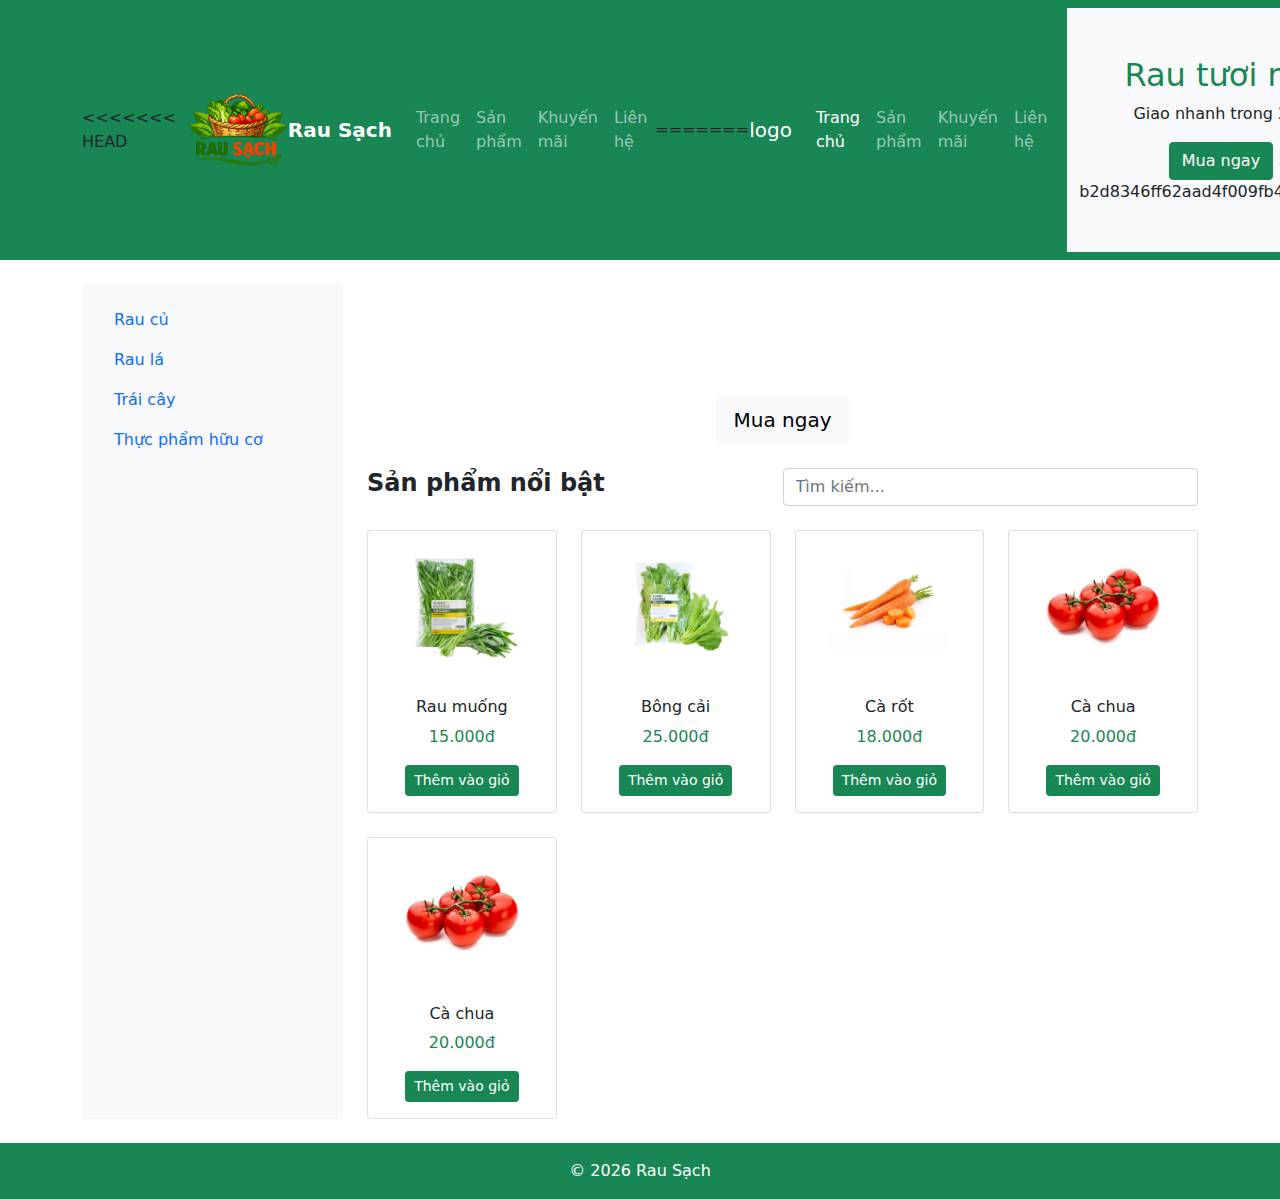
<file: html/index.html>
<!DOCTYPE html>
<html lang="vi">
<head>
    <meta charset="UTF-8">
    <meta name="viewport" content="width=device-width, initial-scale=1">
    <title>Website bán rau sạch</title>
    <link rel="stylesheet" href="../css/style.css">
    <link rel="stylesheet" href="../css/bootstrap.min.css">
    <script src="../js/bootstrap.bundle.min.js"></script>
</head>
<!-- 
* LƯU Ý:
SAU KHI SỬA XONG THÌ XÓA HẾT CÁC COMMENT 
VD: NẾU "Sửa lại thành Header" THÌ GHI "Header" thôi VÀ CÁC CMT SỬA NHƯ VẬY
 -->
<body>
    <header class="container-fluid p-0">
        <!-- Header -->
        <header class="navbar navbar-expand-lg navbar-dark bg-success">
            <div class="container">

<<<<<<< HEAD
    <!-- Header -->
    <header class="navbar navbar-expand-lg navbar-dark bg-success">
        <div class="container">
            <img src="../img/logo.png" alt="Rau Sạch" width="100px ">
            <a class="navbar-brand d-flex align-items-center" href="#">
                
                 <span class="fw-bold">Rau Sạch</span>
            </a>
            <button class="navbar-toggler" type="button" data-bs-toggle="collapse" data-bs-target="#menu">
                <span class="navbar-toggler-icon"></span>
            </button>

            <div class="collapse navbar-collapse" id="menu">
                <ul class="navbar-nav ms-auto">
                    <li class="nav-item"><a class="nav-link" href="#">Trang chủ</a></li>
                    <li class="nav-item"><a class="nav-link" href="#">Sản phẩm</a></li>
                    <li class="nav-item"><a class="nav-link" href="#">Khuyến mãi</a></li>
                    <li class="nav-item"><a class="nav-link" href="#">Liên hệ</a></li>
                </ul>
=======
                <a class="navbar-brand" href="#">
                    logo
                </a>

                <button class="navbar-toggler" type="button" data-bs-toggle="collapse" data-bs-target="#menu">
                    <span class="navbar-toggler-icon"></span>
                </button>

                <div class="collapse navbar-collapse" id="menu">
                    <ul class="navbar-nav ms-auto">
                        <li class="nav-item">
                            <a class="nav-link active" href="#">Trang chủ</a>
                        </li>
                        <li class="nav-item">
                            <a class="nav-link" href="#">Sản phẩm</a>
                        </li>
                        <li class="nav-item">
                            <a class="nav-link" href="#">Khuyến mãi</a>
                        </li>
                        <li class="nav-item">
                            <a class="nav-link" href="#">Liên hệ</a>
                        </li>
                    </ul>
                </div>
            </div>
        </header>
        <!-- Banner -->
        <banner class="bg-light text-center py-5">
            <div class="container">
                <h2 class="text-success">Rau tươi mỗi ngày</h2>
                <p>Giao nhanh trong 2 giờ tại TP.HCM</p>
                <button class="btn btn-success">Mua ngay</button>
>>>>>>> b2d8346ff62aad4f009fb453e031b393a7edf99b
            </div>
        </div>
    </header>


    <div class="container my-4">
        <div class="row">

            <aside class="col-lg-3">
                <ul class="nav flex-column bg-light p-3 h-100">
                    <li class="nav-item"><a class="nav-link" href="#">Rau củ</a></li>
                    <li class="nav-item"><a class="nav-link" href="#">Rau lá</a></li>
                    <li class="nav-item"><a class="nav-link" href="#">Trái cây</a></li>
                    <li class="nav-item"><a class="nav-link" href="#">Thực phẩm hữu cơ</a></li>
                </ul>
            </aside>

            <div class="col-lg-9">
                <!-- Banner -->
                <div class="banner mb-4">
                    <div class="banner-content text-center text-white">
                        <h1 class="fw-bold">Rau tươi mỗi ngày</h1>
                        <p>Giao nhanh trong 2 giờ tại TP.HCM</p>
                        <a href="#" class="btn btn-light btn-lg mt-3">Mua ngay</a>
                     </div>
                </div>
                <!-- Section -->
                <section>
                    <div class="d-flex justify-content-between align-items-center mb-4">
                        <h4 class="fw-bold">Sản phẩm nổi bật</h4>
                        <input type="text" class="form-control w-50" placeholder="Tìm kiếm...">
                    </div>

                    <div class="row g-4">

                        <div class="col-12 col-sm-6 col-lg-3">
                            <div class="card text-center h-100">
                                <img src="../img/raumuong.jpg" class="card-img-top p-3" style="height:150px; object-fit:contain;">
                                <div class="card-body">
                                    <h6>Rau muống</h6>
                                    <p class="text-success">15.000đ</p>
                                    <button class="btn btn-success btn-sm">Thêm vào giỏ</button>
                                </div>
                            </div>
                        </div>

                        <div class="col-12 col-sm-6 col-lg-3">
                            <div class="card text-center h-100">
                                <img src="../img/cai.jpg" class="card-img-top p-3" style="height:150px; object-fit:contain;">
                                <div class="card-body">
                                    <h6>Bông cải</h6>
                                    <p class="text-success">25.000đ</p>
                                    <button class="btn btn-success btn-sm">Thêm vào giỏ</button>
                                </div>
                            </div>
                        </div>

                        <div class="col-12 col-sm-6 col-lg-3">
                            <div class="card text-center h-100">
                                <img src="../img/carot.jpg" class="card-img-top p-3" style="height:150px; object-fit:contain;">
                                <div class="card-body">
                                    <h6>Cà rốt</h6>
                                    <p class="text-success">18.000đ</p>
                                    <button class="btn btn-success btn-sm">Thêm vào giỏ</button>
                                </div>
                            </div>
                        </div>

                        <div class="col-12 col-sm-6 col-lg-3">
                            <div class="card text-center h-100">
                                <img src="../img/cachua.jpg" class="card-img-top p-3" style="height:150px; object-fit:contain;">
                                <div class="card-body">
                                    <h6>Cà chua</h6>
                                    <p class="text-success">20.000đ</p>
                                    <button class="btn btn-success btn-sm">Thêm vào giỏ</button>
                                </div>
                            </div>
                        </div>
                         <div class="col-12 col-sm-6 col-lg-3">
                            <div class="card text-center h-100">
                                <img src="../img/cachua.jpg" class="card-img-top p-3" style="height:150px; object-fit:contain;">
                                <div class="card-body">
                                    <h6>Cà chua</h6>
                                    <p class="text-success">20.000đ</p>
                                    <button class="btn btn-success btn-sm">Thêm vào giỏ</button>
                                </div>
                            </div>
                        </div>

                    </div>
                    

                </section>

            </div>
        </div>
    </div>

    <!-- Footer -->
    <footer class="bg-success text-white text-center py-3">
                        © 2026 Rau Sạch 
    </footer>

</body>
</html>
</file>
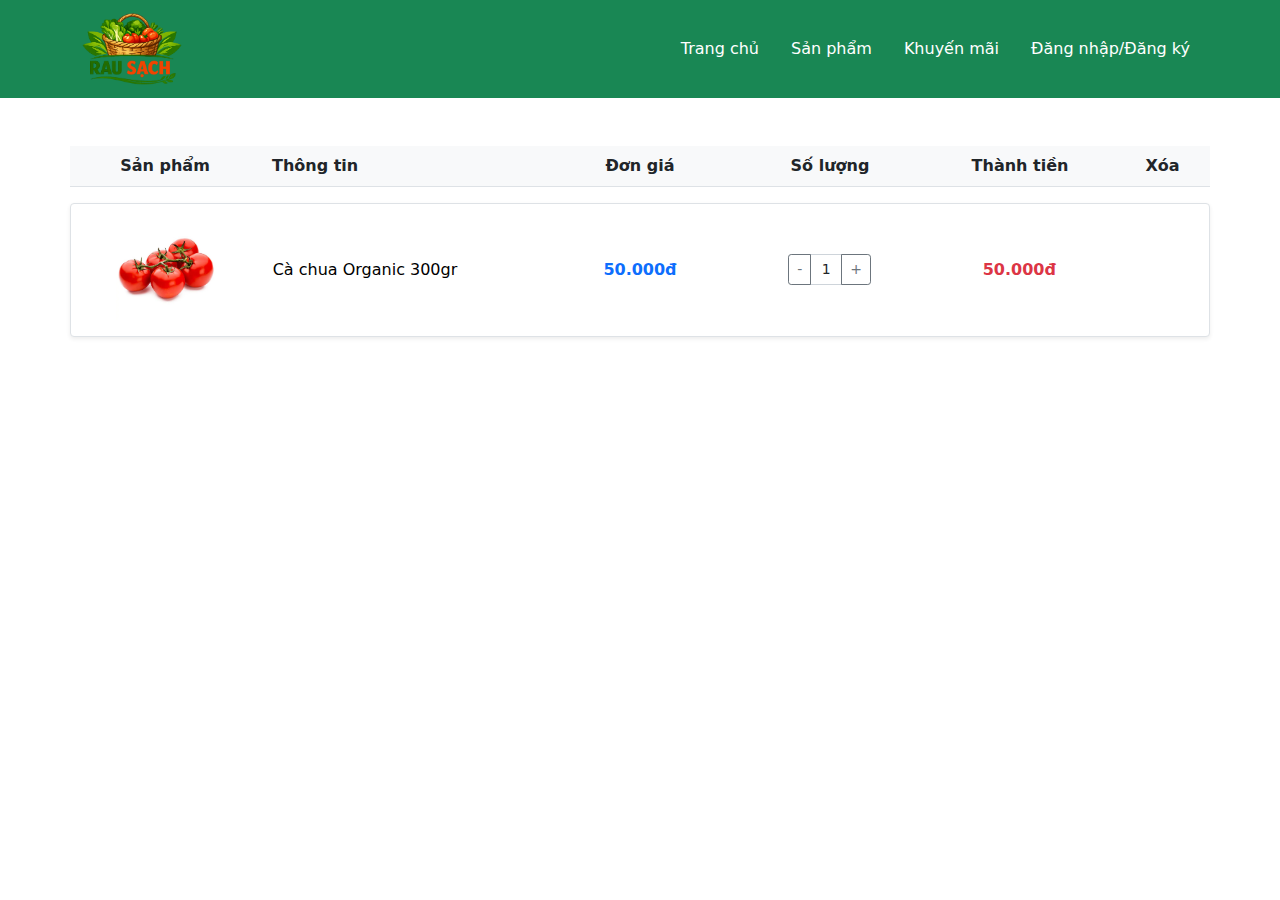
<file: html/cart.html>
<!DOCTYPE html>
<html lang="en">
<head>
    <meta charset="UTF-8">
    <meta name="viewport" content="width=device-width, initial-scale=1.0">
    <title>Giỏ hàng</title>
    <link rel="stylesheet" href="../css/mainstyle.css">
    <link rel="stylesheet" href="../css/bootstrap.min.css">
    <script src="../js/bootstrap.bundle.min.js"></script>
</head>
<body>
    <div class="container-fluid p-0">
        <header class="navbar navbar-expand-lg navbar-dark bg-success">
            <div class="container">
                <a class="navbar-brand d-flex align-items-center" href="../html/homepage.html">
                    <img src="../img/logo.png" alt="Rau Sạch" width="100px"> 
                </a>
                <button class="navbar-toggler" type="button" data-bs-toggle="collapse" data-bs-target="#menu">
                    <span class="navbar-toggler-icon"></span>
                </button>

                <div class="collapse navbar-collapse" id="menu">
                    <ul class="navbar-nav ms-auto">
                        <li class="nav-item">
                            <a class="nav-link" href="../html/homepage.html">Trang chủ</a>
                        </li>
                        <li class="nav-item ps-3">
                            <a class="nav-link" href="#">Sản phẩm</a>
                        </li>
                        <li class="nav-item ps-3">
                            <a class="nav-link" href="#">Khuyến mãi</a>
                        </li>
                        <li class="nav-item ps-3">
                            <a class="nav-link" href="#">Đăng nhập/Đăng ký</a>
                        </li>
                    </ul>
                </div>
            </div>
        </header>
        <section class="mt-5">
            <div class="container">
                <!--  -->
                <div class="row fw-bold border-bottom py-2 bg-light d-none d-md-flex">
                    <div class="col-md-2 text-center">Sản phẩm</div>
                    <div class="col-md-3">Thông tin</div>
                    <div class="col-md-2 text-center">Đơn giá</div>
                    <div class="col-md-2 text-center">Số lượng</div>
                    <div class="col-md-2 text-center">Thành tiền</div>
                    <div class="col-md-1 text-center">Xóa</div>
                </div>
                <!--  -->
                <div class="row align-items-center border rounded my-3 py-3 shadow-sm bg-white">
                    <div class="col-md-2 text-center">
                        <img src="../img/cachua.jpg" class="img-fluid" style="max-width: 100px;" alt="Cà chua">
                    </div>
                    <div class="col-md-3">
                        <a href="#" style="text-decoration: none; color: black;">
                            <h6 class="mb-0">Cà chua Organic 300gr</h6>
                        </a>
                    </div>
                    <div class="col-md-2 text-center text-primary fw-bold">
                        <span>50.000đ</span>
                    </div>
                    <div class="col-md-2">
                        <div class="input-group input-group-sm w-50 mx-auto">
                            <button class="btn btn-outline-secondary">-</button>
                            <input type="text" class="form-control text-center" value="1">
                            <button class="btn btn-outline-secondary">+</button>
                        </div>
                    </div>
                    <div class="col-md-2 text-center fw-bold text-danger">
                        <span>50.000đ</span>
                    </div>
                    <div class="col-md-1 text-center">
                        <button class="btn btn-link text-muted p-0">
                            <i class="bi bi-trash"></i>
                        </button>
                    </div>
                </div>
            </div>
        </section>
    </div>
</body>
</html>
</file>
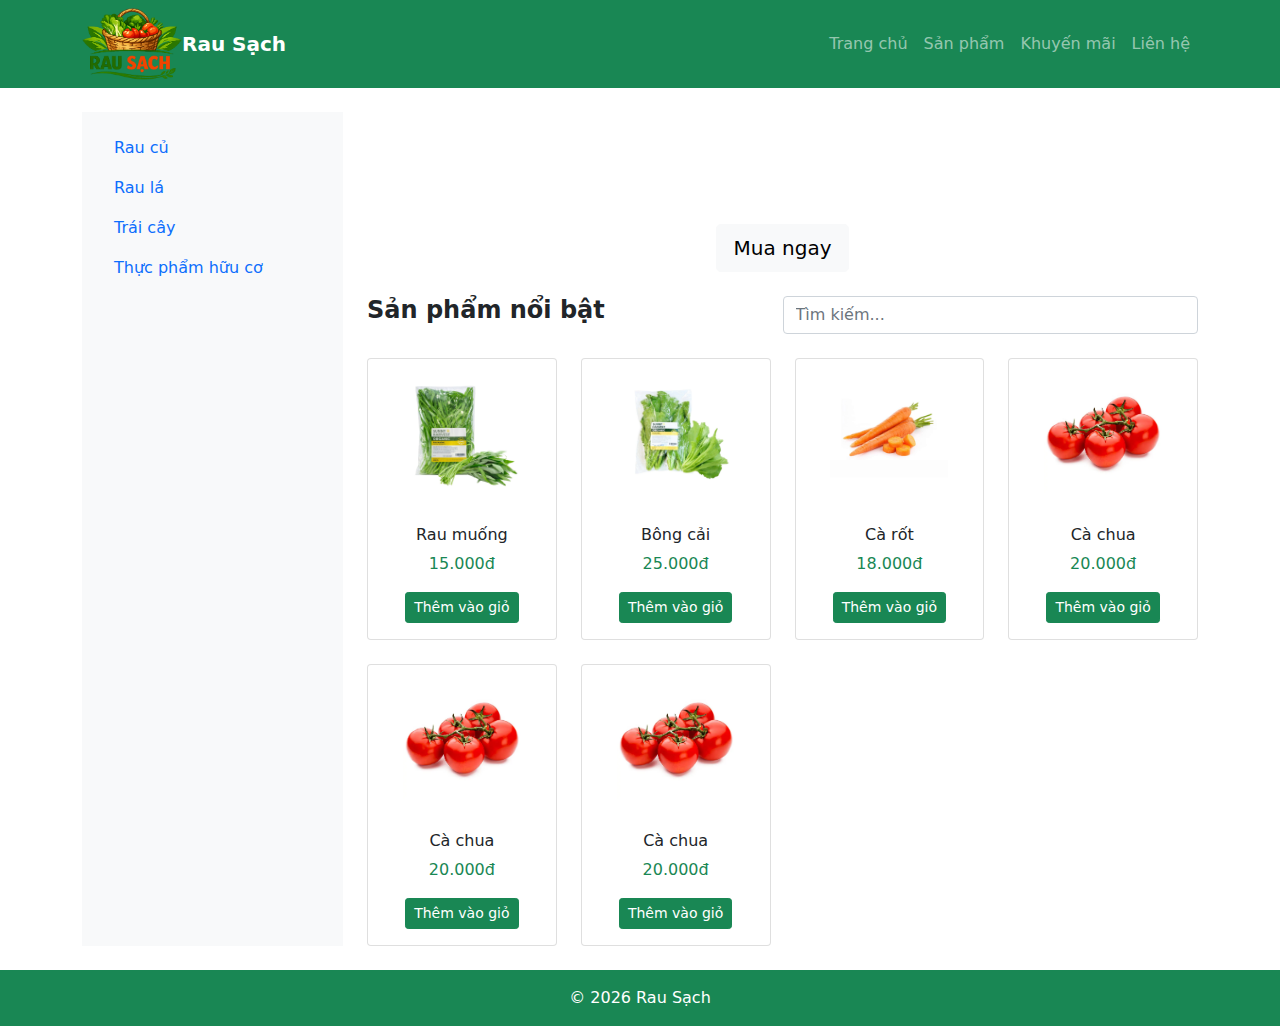
<file: html/home.html>
<!DOCTYPE html>
<html lang="vi">
<head>
    <meta charset="UTF-8">
    <meta name="viewport" content="width=device-width, initial-scale=1">
    <title>Website bán rau sạch</title>
    <link rel="stylesheet" href="../css/style.css">
    <link rel="stylesheet" href="../css/bootstrap.min.css">
    <script src="../js/bootstrap.bundle.min.js"></script>
</head>
<!-- 
* LƯU Ý:
SAU KHI SỬA XONG THÌ XÓA HẾT CÁC COMMENT 
VD: NẾU "Sửa lại thành Header" THÌ GHI "Header" thôi VÀ CÁC CMT SỬA NHƯ VẬY
 -->
<body>

    <!-- Header -->
    <header class="navbar navbar-expand-lg navbar-dark bg-success">
        <div class="container">
            <img src="../img/logo.png" alt="Rau Sạch" width="100px ">
            <a class="navbar-brand d-flex align-items-center" href="#">
                
                 <span class="fw-bold">Rau Sạch</span>
            </a>
            <button class="navbar-toggler" type="button" data-bs-toggle="collapse" data-bs-target="#menu">
                <span class="navbar-toggler-icon"></span>
            </button>

            <div class="collapse navbar-collapse" id="menu">
                <ul class="navbar-nav ms-auto">
                    <li class="nav-item"><a class="nav-link" href="#">Trang chủ</a></li>
                    <li class="nav-item"><a class="nav-link" href="#">Sản phẩm</a></li>
                    <li class="nav-item"><a class="nav-link" href="#">Khuyến mãi</a></li>
                    <li class="nav-item"><a class="nav-link" href="#">Liên hệ</a></li>
                </ul>
            </div>
        </div>
    </header>


    <div class="container my-4">
        <div class="row">

            <aside class="col-lg-3">
                <ul class="nav flex-column bg-light p-3 h-100">
                    <li class="nav-item"><a class="nav-link" href="#">Rau củ</a></li>
                    <li class="nav-item"><a class="nav-link" href="#">Rau lá</a></li>
                    <li class="nav-item"><a class="nav-link" href="#">Trái cây</a></li>
                    <li class="nav-item"><a class="nav-link" href="#">Thực phẩm hữu cơ</a></li>
                </ul>
            </aside>

            <div class="col-lg-9">
                <!-- Banner -->
                <div class="banner mb-4">
                    <div class="banner-content text-center text-white">
                        <h1 class="fw-bold">Rau tươi mỗi ngày</h1>
                        <p>Giao nhanh trong 2 giờ tại TP.HCM</p>
                        <a href="#" class="btn btn-light btn-lg mt-3">Mua ngay</a>
                     </div>
                </div>
                <!-- Section -->
                <section>

                    <div class="d-flex justify-content-between align-items-center mb-4">
                        <h4 class="fw-bold">Sản phẩm nổi bật</h4>
                        <input type="text" class="form-control w-50" placeholder="Tìm kiếm...">
                    </div>

                    <div class="row g-4">

                        <div class="col-12 col-sm-6 col-lg-3">
                            <div class="card text-center h-100">
                                <img src="../img/raumuong.jpg" class="card-img-top p-3" style="height:150px; object-fit:contain;">
                                <div class="card-body">
                                    <h6>Rau muống</h6>
                                    <p class="text-success">15.000đ</p>
                                    <button class="btn btn-success btn-sm">Thêm vào giỏ</button>
                                </div>
                            </div>
                        </div>

                        <div class="col-12 col-sm-6 col-lg-3">
                            <div class="card text-center h-100">
                                <img src="../img/cai.jpg" class="card-img-top p-3" style="height:150px; object-fit:contain;">
                                <div class="card-body">
                                    <h6>Bông cải</h6>
                                    <p class="text-success">25.000đ</p>
                                    <button class="btn btn-success btn-sm">Thêm vào giỏ</button>
                                </div>
                            </div>
                        </div>

                        <div class="col-12 col-sm-6 col-lg-3">
                            <div class="card text-center h-100">
                                <img src="../img/carot.jpg" class="card-img-top p-3" style="height:150px; object-fit:contain;">
                                <div class="card-body">
                                    <h6>Cà rốt</h6>
                                    <p class="text-success">18.000đ</p>
                                    <button class="btn btn-success btn-sm">Thêm vào giỏ</button>
                                </div>
                            </div>
                        </div>

                        <div class="col-12 col-sm-6 col-lg-3">
                            <div class="card text-center h-100">
                                <img src="../img/cachua.webp" class="card-img-top p-3" style="height:150px; object-fit:contain;">
                                <div class="card-body">
                                    <h6>Cà chua</h6>
                                    <p class="text-success">20.000đ</p>
                                    <button class="btn btn-success btn-sm">Thêm vào giỏ</button>
                                </div>
                            </div>
                        </div>
                         <div class="col-12 col-sm-6 col-lg-3">
                            <div class="card text-center h-100">
                                <img src="../img/cachua.webp" class="card-img-top p-3" style="height:150px; object-fit:contain;">
                                <div class="card-body">
                                    <h6>Cà chua</h6>
                                    <p class="text-success">20.000đ</p>
                                    <button class="btn btn-success btn-sm">Thêm vào giỏ</button>
                                </div>
                            </div>
                        </div>
                         <div class="col-12 col-sm-6 col-lg-3">
                            <div class="card text-center h-100">
                                <img src="../img/cachua.webp" class="card-img-top p-3" style="height:150px; object-fit:contain;">
                                <div class="card-body">
                                    <h6>Cà chua</h6>
                                    <p class="text-success">20.000đ</p>
                                    <button class="btn btn-success btn-sm">Thêm vào giỏ</button>
                                </div>
                            </div>
                        </div>

                    </div>

                </section>

            </div>
        </div>
    </div>

    <!-- Footer -->
    <footer class="bg-success text-white text-center py-3">
                        © 2026 Rau Sạch 
    </footer>

</body>
</html>
</file>
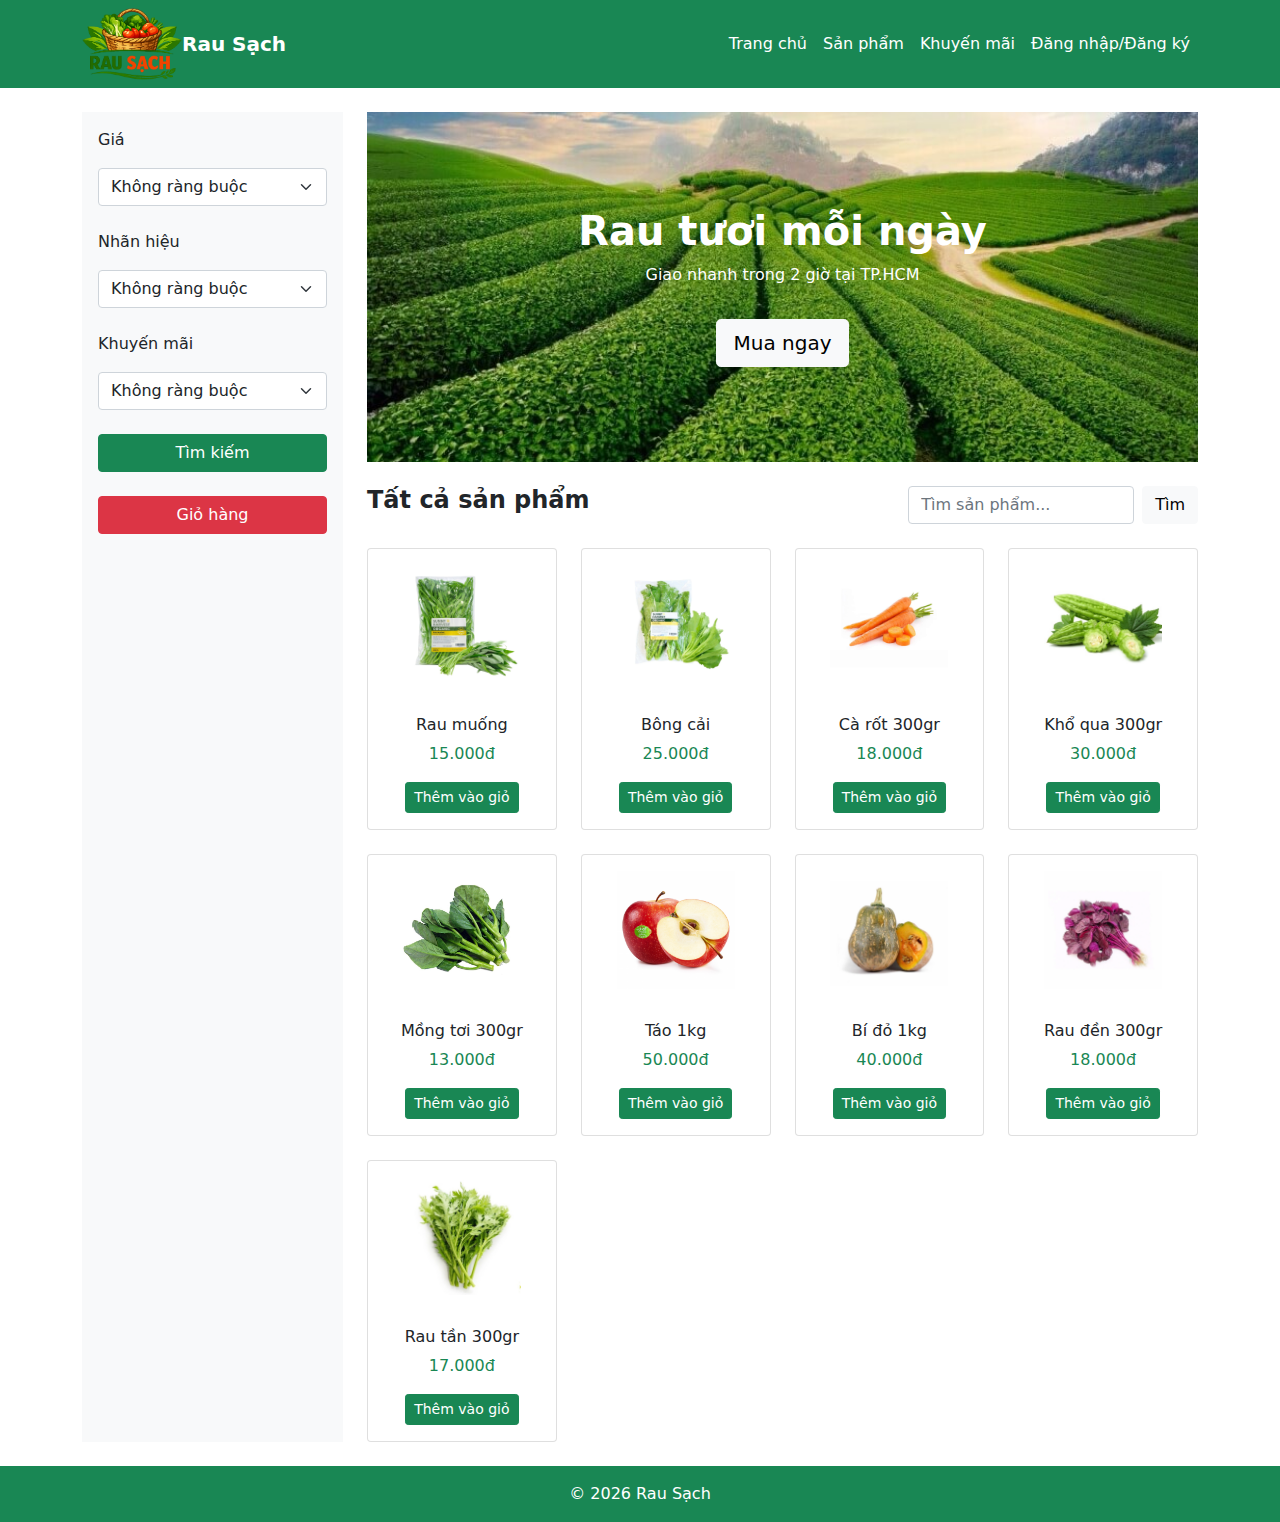
<file: html/homepage.html>
<!DOCTYPE html>
<html lang="vi">
<head>
    <meta charset="UTF-8">
    <meta name="viewport" content="width=device-width, initial-scale=1">
    <title>Website bán rau sạch</title>
    <link rel="stylesheet" href="../css/homepage.css">
    <link rel="stylesheet" href="../css/bootstrap.min.css">
    <script src="../js/bootstrap.bundle.min.js"></script>
</head>
<body>
    <!-- Header -->
    <header class="navbar navbar-expand-lg navbar-dark bg-success">
        <div class="container">
            <img src="../img/logo.png" alt="Rau Sạch" width="100px ">
            <a class="navbar-brand d-flex align-items-center" href="#">  
                <span class="fw-bold ">Rau Sạch</span>
            </a>
            <button class="navbar-toggler" type="button" data-bs-toggle="collapse" data-bs-target="#menu">
                <span class="navbar-toggler-icon"></span>
            </button>

            <div class="collapse navbar-collapse" id="menu">
                <ul class="navbar-nav ms-auto">
                    <li class="nav-item"><a class="nav-link" href="#">Trang chủ</a></li>
                    <li class="nav-item"><a class="nav-link" href="#">Sản phẩm</a></li>
                    <li class="nav-item"><a class="nav-link" href="#">Khuyến mãi</a></li>
                    <li class="nav-item"><a class="nav-link" href="login.html">Đăng nhập/Đăng ký</a></li>
                </ul>
            </div>
        </div>
    </header>

    <div class="container my-4">
        <div class="row">

            <aside class="col-lg-3">
                <nav class="nav flex-column bg-light p-3 h-100">                   
                        <p>Giá</p>
                        <select class="form-select" aria-label="Default select example">
                            <option selected>Không ràng buộc</option>
                            <option value="1">0-10.000VND</option>
                            <option value="2">10.000VND-20.000VND</option>
                            <option value="3">20.000VND-30.000VND</option>
                            <option value="4">30.000VND-50.000VND</option>
                            <option value="5">Trên 50.000VND</option>
                        </select><br>
 
                      <p>Nhãn hiệu</p>

                        <select class="form-select" aria-label="Default select example">
                            <option selected>Không ràng buộc</option>
                            <option value="1">Organic</option>
                            <option value="2">Cần Giờ</option>
                            <option value="3">Khác</option>
                        </select><br>

                        <p>Khuyến mãi</p>

                        <select class="form-select" aria-label="Default select example">
                            <option selected>Không ràng buộc</option>
                            <option value="1">Có</option>
                            <option value="2">Không</option>
         
                        </select><br>
                    
                    <button type="button" class="btn btn-success center">Tìm kiếm</button><br>
                    <button type="button" class="btn btn-danger">Giỏ hàng</button>
                    
                </nav>
                
            </aside>

            <div class="col-lg-9">
                <!-- Banner -->
                <div class="banner mb-4">
                    <div class="banner-content text-center text-white">
                        <h1 class="fw-bold">Rau tươi mỗi ngày</h1>
                        <p>Giao nhanh trong 2 giờ tại TP.HCM</p>
                        <a href="#" class="btn btn-light btn-lg mt-3">Mua ngay</a>
                     </div>
                </div>
                <!-- Section -->
                <section>
                    <div class="d-flex justify-content-between align-items-center mb-4">
                        <h4 class="fw-bold">Tất cả sản phẩm</h4>
                        <form class="d-flex" role="search">
                            <input class="form-control me-2" type="search" placeholder="Tìm sản phẩm...">
                            <button type="button" class="btn btn-light">Tìm</button>
                        </form>
                    </div>

                    <div class="row g-4">
                        <div class="col-12 col-sm-6 col-lg-3">
                            <div class="card text-center h-100">
                                <img src="../img/raumuong.jpg" class="card-img-top p-3" style="height:150px; object-fit:contain;">
                                <div class="card-body">
                                    <h6>Rau muống</h6>
                                    <p class="text-success">15.000đ</p>
                                    <button class="btn btn-success btn-sm">Thêm vào giỏ</button>
                                </div>
                            </div>
                        </div>

                        <div class="col-12 col-sm-6 col-lg-3">
                            <div class="card text-center h-100">
                                <img src="../img/cai.jpg" class="card-img-top p-3" style="height:150px; object-fit:contain;">
                                <div class="card-body">
                                    <h6>Bông cải</h6>
                                    <p class="text-success">25.000đ</p>
                                    <button class="btn btn-success btn-sm">Thêm vào giỏ</button>
                                </div>
                            </div>
                        </div>

                        <div class="col-12 col-sm-6 col-lg-3">
                            <div class="card text-center h-100">
                                <img src="../img/carot.jpg" class="card-img-top p-3" style="height:150px; object-fit:contain;">
                                <div class="card-body">
                                    <h6>Cà rốt 300gr</h6>
                                    <p class="text-success">18.000đ</p>
                                    <button class="btn btn-success btn-sm">Thêm vào giỏ</button>
                                </div>
                            </div>
                        </div>

                        <div class="col-12 col-sm-6 col-lg-3">
                            <div class="card text-center h-100">
                                <img src="../img/khoqua.jpg" class="card-img-top p-3" style="height:150px; object-fit:contain;">
                                <div class="card-body">
                                    <h6>Khổ qua 300gr</h6>
                                    <p class="text-success">30.000đ</p>
                                    <button class="btn btn-success btn-sm">Thêm vào giỏ</button>
                                </div>
                            </div>
                        </div>

                         <div class="col-12 col-sm-6 col-lg-3">
                            <div class="card text-center h-100">
                                <img src="../img/mongtoi.jpg" class="card-img-top p-3" style="height:150px; object-fit:contain;">
                                <div class="card-body">
                                    <h6>Mồng tơi 300gr</h6>
                                    <p class="text-success">13.000đ</p>
                                    <button class="btn btn-success btn-sm">Thêm vào giỏ</button>
                                </div>
                            </div>
                        </div>

                         <div class="col-12 col-sm-6 col-lg-3">
                            <div class="card text-center h-100">
                                <img src="../img/táo.jpg" class="card-img-top p-3" style="height:150px; object-fit:contain;">
                                <div class="card-body">
                                    <h6>Táo 1kg</h6>
                                    <p class="text-success">50.000đ</p>
                                    <button class="btn btn-success btn-sm">Thêm vào giỏ</button>
                                </div>
                            </div>
                        </div>

                        <div class="col-12 col-sm-6 col-lg-3">
                            <div class="card text-center h-100">
                                <img src="../img/bi-do.jpg" class="card-img-top p-3" style="height:150px; object-fit:contain;">
                                <div class="card-body">
                                    <h6>Bí đỏ 1kg</h6>
                                    <p class="text-success">40.000đ</p>
                                    <button class="btn btn-success btn-sm">Thêm vào giỏ</button>
                                </div>
                            </div>
                        </div>

                        <div class="col-12 col-sm-6 col-lg-3">
                            <div class="card text-center h-100">
                                <img src="../img/rauden.jpg" class="card-img-top p-3" style="height:150px; object-fit:contain;">
                                <div class="card-body">
                                    <h6>Rau đền 300gr</h6>
                                    <p class="text-success">18.000đ</p>
                                    <button class="btn btn-success btn-sm">Thêm vào giỏ</button>
                                </div>
                            </div>
                        </div>

                        <div class="col-12 col-sm-6 col-lg-3">
                            <div class="card text-center h-100">
                                <img src="../img/rautan.jpg" class="card-img-top p-3" style="height:150px; object-fit:contain;">
                                <div class="card-body">
                                    <h6>Rau tần 300gr</h6>
                                    <p class="text-success">17.000đ</p>
                                    <button class="btn btn-success btn-sm">Thêm vào giỏ</button>
                                </div>
                            </div>
                        </div>
                    </div>
                </section>
            </div>
        </div>
    </div>
    <!-- Footer -->
    <footer class="bg-success text-white text-center py-3">
        © 2026 Rau Sạch 
    </footer>
</body>
</html>
</file>
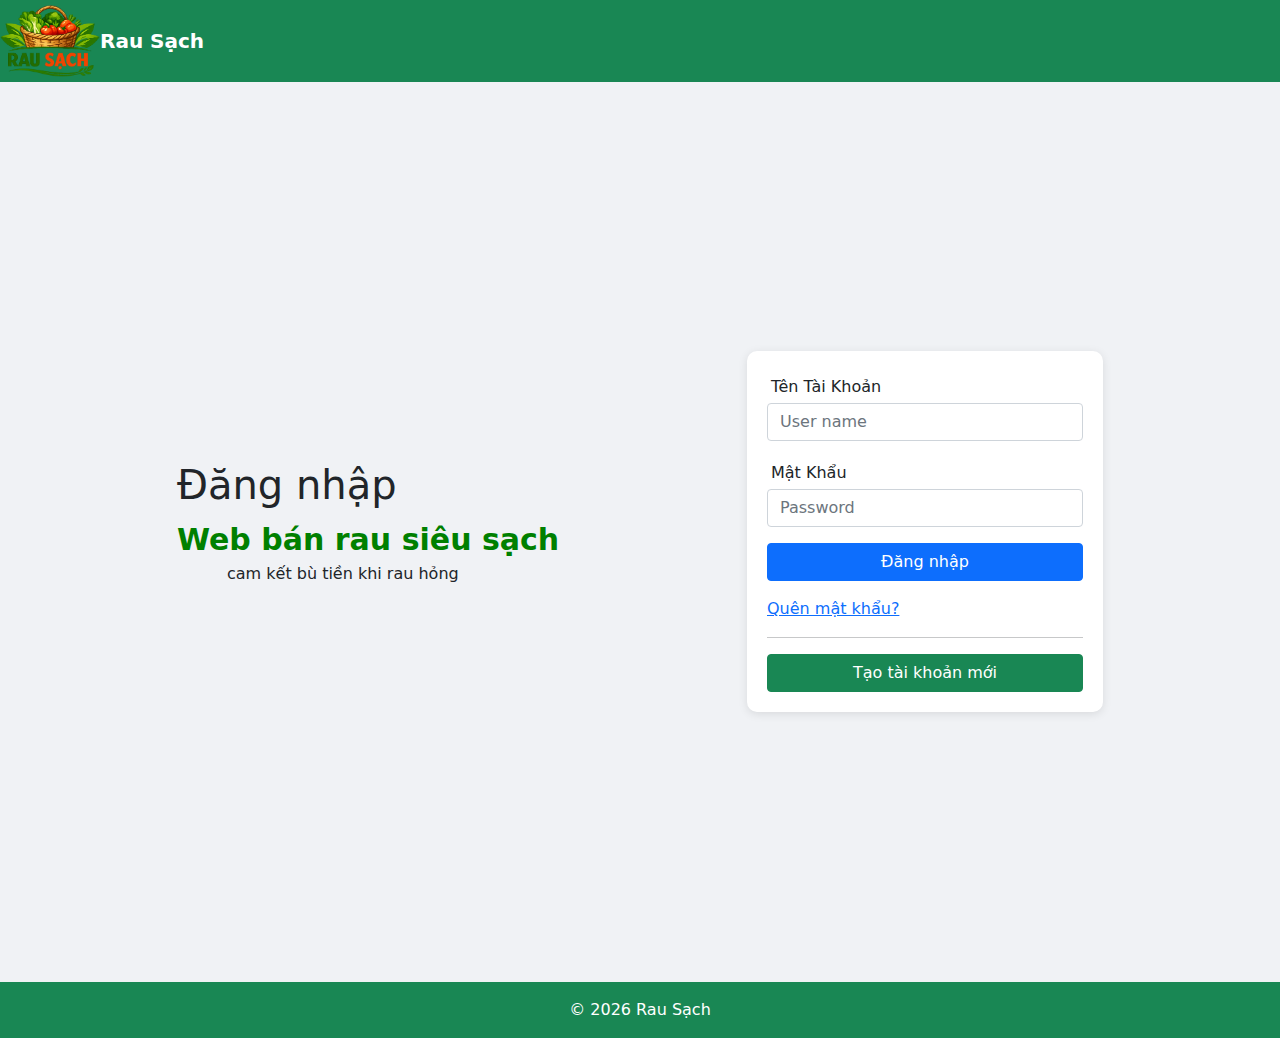
<file: html/login.html>
<!DOCTYPE html>
<html lang="en">
<head>
    <meta charset="UTF-8">
    <meta name="viewport" content="width=device-width, initial-scale=1.0">
    <link rel="stylesheet" href="../css/homepage.css">
    <link rel="stylesheet" href="../css/bootstrap.min.css">
    <script src="../js/bootstrap.bundle.min.js"></script>
    <title>Login</title>
    <style>
        body {
            background-color: #f0f2f5;
        }
        p{
            padding-left: 50px;
        }
        .login-box {
            background: white;
            padding: 20px;
            border-radius: 10px;
            box-shadow: 0 2px 10px rgba(0,0,0,0.1);
        }

        .logo {
            color: green;
            font-size: 30px;
            font-weight: bold;
        }

        .recent-card {
            width: 160px;
            border-radius: 10px;
            overflow: hidden;
            background: white;
            box-shadow: 0 2px 5px rgba(0,0,0,0.1);
            text-align: center;
            cursor: pointer;
        }

        .recent-card img {
            width: 100%;
            height: 120px;
            object-fit: cover;
        }

        .add-account {
            display: flex;
            justify-content: center;
            align-items: center;
            height: 120px;
            font-size: 40px;
            color: #1877f2;
        }
    </style>
</head>
<body>
    <div class="header bg-success">
        <a class="navbar-brand d-flex align-items-center" href="#">
        <img src="../img/logo.png" alt="" width="100" height="">
        <span class="fw-bold text-white">Rau Sạch</span>
        </a>
    </div>
    <div class="container">
    <div class="row justify-content-center align-items-center vh-100">
        <!-- left content -->
        <div class="col-md-6">
            <div class="mb-3">
                <h1>Đăng nhập</h3>
                <div class="logo">Web bán rau siêu sạch</div>
                <p>cam kết bù tiền khi rau hỏng</p>
            </div>
        </div>

        <!-- right content -->
        <div class="col-md-4">
            <div class="login-box">
                <label for="" class="p-1">Tên Tài Khoản</label>
                <input type="text" class="form-control mb-3 w-120" placeholder="User name">
                <label for="" class="p-1">Mật Khẩu</label>
                <input type="password" class="form-control mb-3" placeholder="Password">

                <button class="btn btn-primary w-100 mb-3">Đăng nhập</button>

                <div class="mb-3">
                    <a href="#">Quên mật khẩu?</a>
                </div>
                <hr>
                <button class="btn btn-success w-100">Tạo tài khoản mới</button>
            </div>
        </div>
    </div>    
</div>
    <footer class=" bg-success text-white text-center py-3">
        © 2026 Rau Sạch 
    </footer>
</body>
</html>
</file>
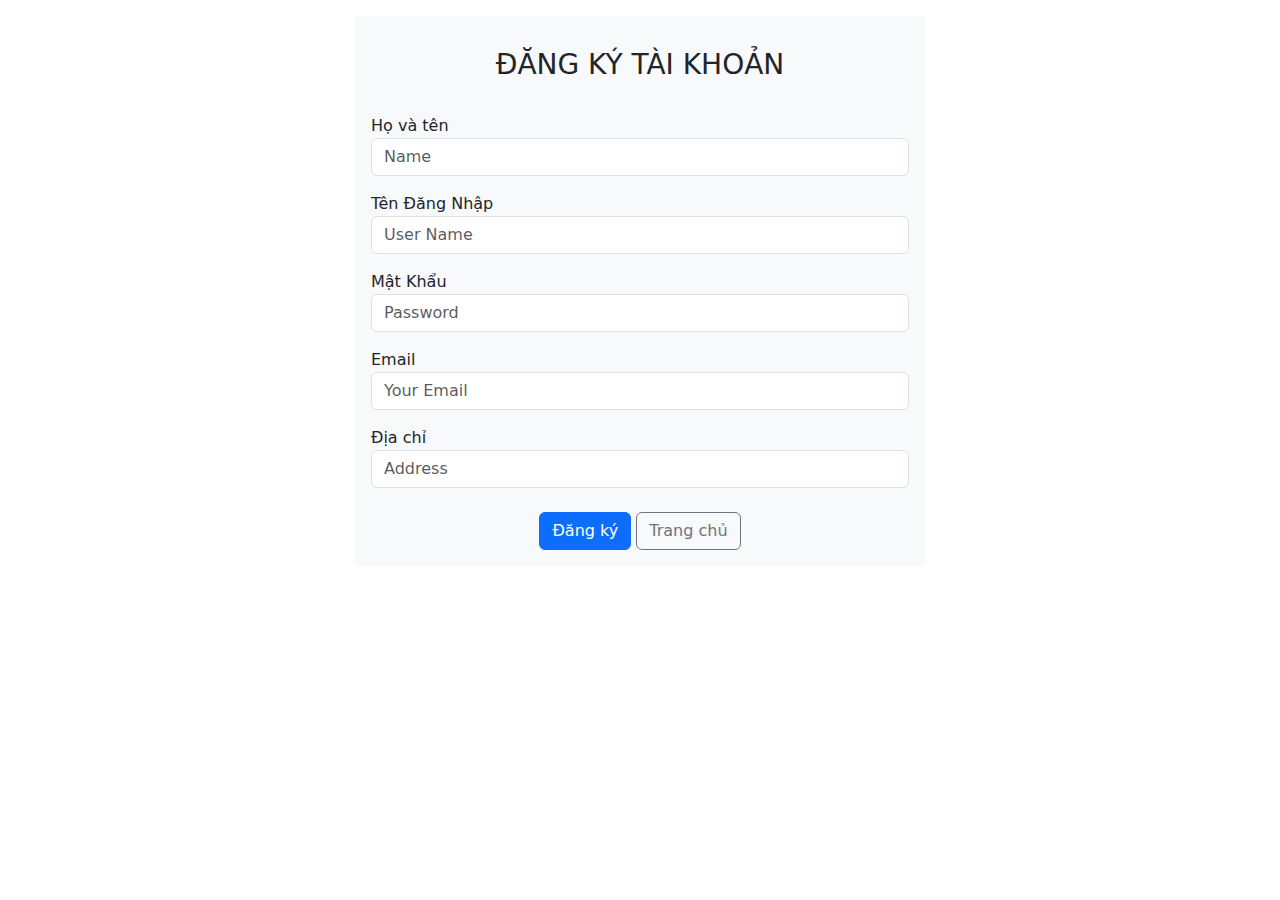
<file: html/register.html>
<!DOCTYPE html>
<html lang="en">
<head>
    <meta charset="UTF-8">
    <meta name="viewport" content="width=device-width, initial-scale=1.0">
    <link rel="stylesheet" href="https://cdn.jsdelivr.net/npm/bootstrap@5.0.2/dist/css/bootstrap.min.css">
    <title>Đăng Ký</title>
</head>
<body>
    <div class="wapper">
        <div class="container">
            <div class="row justify-content-around ">
                <form action="" class="col-md-6 bg-light p-3 my-3">
                    <h1 class="text-center h3 text-uppercase py-3">Đăng ký tài khoản</h1>
                    <div class="form-group py-2">
                        <label for="fullname">Họ và tên</label>
                        <input type="text" name="fullname" id="fullname" class="form-control" placeholder="Name">
                    </div>
                    <div class="form-group py-2" >
                        <label for="username">Tên Đăng Nhập</label>
                        <input type="text" name="username" id="username" class="form-control" placeholder="User Name">
                    </div>
                    <div class="form-group py-2">
                        <label for="password">Mật Khẩu</label>
                        <input type="password" name="password" id="password" class="form-control" placeholder="Password">
                    </div>
                    <div class="form-group py-2">
                        <label for="YourEmail">Email</label>
                        <input type="email" name="YourEmail" id="YourEmail" class="form-control" placeholder="Your Email">
                    </div>
                    <div class="form-group py-2">
                <label for="address">Địa chỉ</label>
                        <input type="text" name="address" id="address" placeholder="Address" class="form-control">
                    </div>
                    <div class="text-center mt-3">
                        <input type="submit" value="Đăng ký" class="btn btn-primary">
                        <a href="homepage.html" class="btn btn-outline-secondary">Trang chủ</a>
                    </div>

                </form>
            </div>
        </div>
    </div>
</body>
</html>
</file>
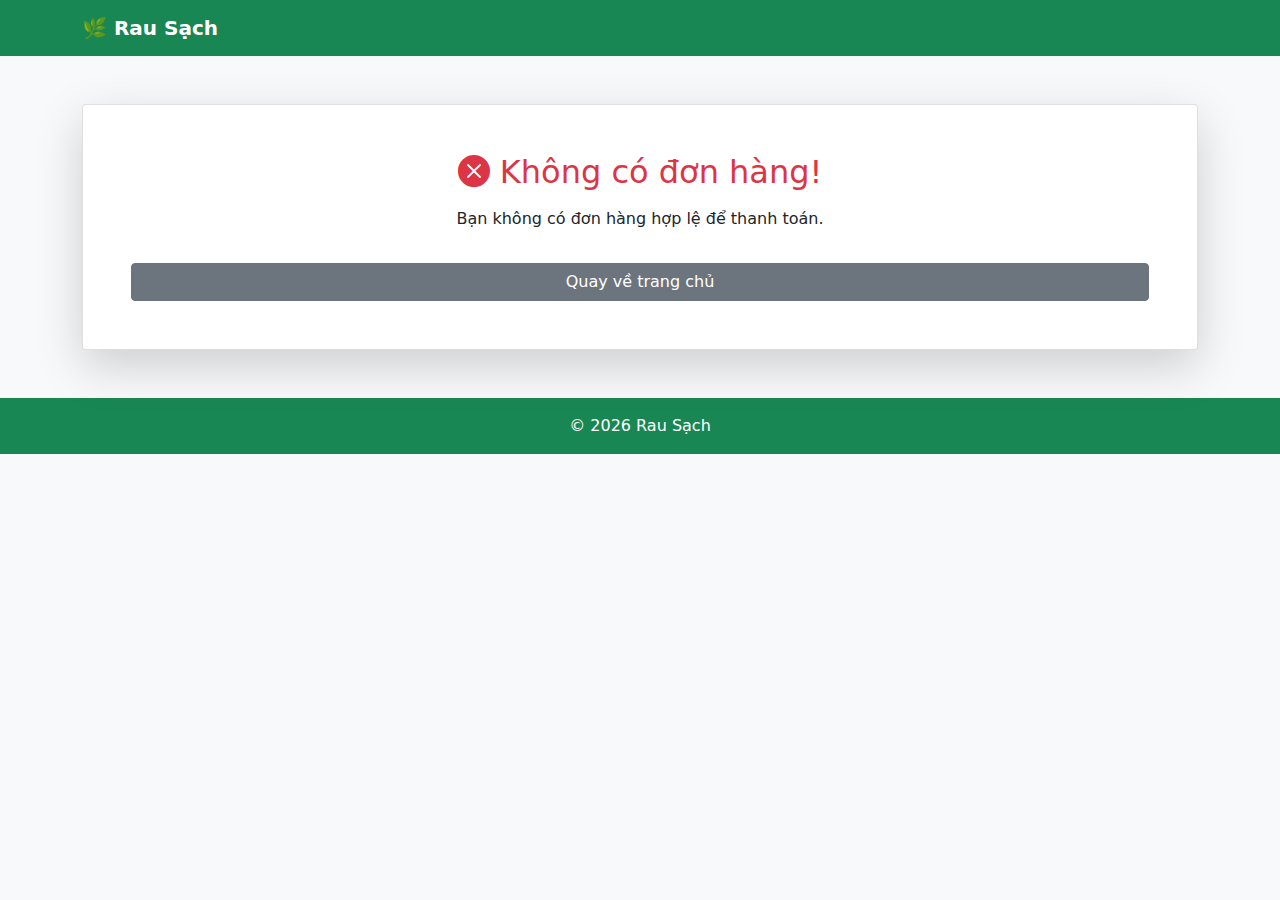
<file: html/success.html>
<!DOCTYPE html>
<html lang="vi">
<head>
    <meta charset="UTF-8">
    <meta name="viewport" content="width=device-width, initial-scale=1">
    <title>Đặt hàng thành công</title>

    <link rel="stylesheet" href="../css/bootstrap.min.css">
    <link rel="stylesheet" href="../css/bootstrap-icons.css">
    <link rel="stylesheet" href="../css/mainstyle.css">
</head>

<body class="bg-light">


<header class="navbar navbar-expand-lg navbar-dark bg-success">
    <div class="container">
        <a class="navbar-brand fw-bold" href="homepage.html">
            🌿 Rau Sạch
        </a>
    </div>
</header>


<div class="container my-5">
    <div class="card shadow-lg p-5 text-center">

        <h2 class="text-success mb-3">
            <i class="bi bi-check-circle-fill"></i>
            Đặt hàng thành công!
        </h2>

        <p class="mb-4">Cảm ơn bạn đã tin tưởng và mua hàng tại Rau Sạch.</p>

        <div id="orderInfo" class="text-start mt-4"></div>

        <a href="homepage.html" class="btn btn-success mt-4">
            Quay về trang chủ
        </a>

    </div>
</div>


<footer class="bg-success text-white text-center py-3">
    © 2026 Rau Sạch
</footer>

<script>


let order = JSON.parse(localStorage.getItem("order"));
let container = document.querySelector(".card");

if(order){
    let productList = "";
    order.cart.forEach(item => {
        productList += `
            <li class="list-group-item d-flex justify-content-between">
                <span>${item.name} (x${item.quantity})</span>
                <span>${(item.price * item.quantity).toLocaleString()}đ</span>
            </li>
        `;
    });

    container.innerHTML = `
        <h2 class="text-success mb-3">
            <i class="bi bi-check-circle-fill"></i>
            Đặt hàng thành công!
        </h2>

        <p class="mb-4">Cảm ơn bạn đã tin tưởng và mua hàng tại Rau Sạch.</p>

        <p><strong>Mã đơn:</strong> ${order.id}</p>
        <p><strong>Khách hàng:</strong> ${order.customer.name}</p>
        <p><strong>Phương thức thanh toán:</strong> ${order.payment}</p>

        <ul class="list-group mb-3">
            ${productList}
        </ul>

        <h5 class="text-danger">
            Tổng tiền: ${order.total.toLocaleString()}đ
        </h5>

        <a href="homepage.html" class="btn btn-success mt-3">
            Quay về trang chủ
        </a>
    `;

    //xóa order laoij trừ F5 lại web
    localStorage.removeItem("order");

}else{

    //không có đơn -> không được 
    container.innerHTML = `
        <h2 class="text-danger mb-3">
            <i class="bi bi-x-circle-fill"></i>
            Không có đơn hàng!
        </h2>

        <p>Bạn không có đơn hàng hợp lệ để thanh toán.</p>

        <a href="homepage.html" class="btn btn-secondary mt-3">
            Quay về trang chủ
        </a>
    `;

}
</script>
</body>
</html>
</file>
<file: css/style.css>
.logo-text{
    font-family: 'Poppins', sans-serif;
    font-size: 30px;
    font-weight: bold;
    letter-spacing: 2px;
    text-shadow: 2px 2px 6px rgba(0,0,0,0.3);
}
</file>
<file: css/mainstyle.css>
.logo-text{
    font-family: 'Poppins', sans-serif;
    font-size: 30px;
    font-weight: bold;
    letter-spacing: 2px;
    text-shadow: 2px 2px 6px rgba(0,0,0,0.3);
}
.navbar .nav-link {
    color: rgb(255, 255, 255) !important;
}

.navbar .nav-link:hover {
    border-bottom: 2px solid white;
}
.nav .nav-link{
    color: black;
}
.nav .nav-link:hover {
    background-color: rgb(131, 131, 131);
    color: white;
}
.banner {
    background-image: url("../img/banner.jpeg");
    background-size: cover;
    background-repeat: no-repeat;
    height: 350px;
    display: flex;
    flex-direction: column;
    justify-content: center;
}
/* tui thêm vào nhé */
.payment-option {
    cursor: pointer;
    transition: 0.3s;
}

.payment-option:hover {
    background-color: #f8f9fa;
}

.payment-option input:checked + strong {
    color: #198754;
}

.payment-option input:checked {
    accent-color: #198754;
}
</file>
<file: css/homepage.css>
.logo-text{
    font-family: 'Poppins', sans-serif;
    font-size: 30px;
    font-weight: bold;
    letter-spacing: 2px;
    text-shadow: 2px 2px 6px rgba(0,0,0,0.3);
}
.navbar .nav-link {
    color: rgb(255, 255, 255) !important;
}

.navbar .nav-link:hover {
    border-bottom: 2px solid white;
}
.nav .nav-link{
    color: black;
}
.nav .nav-link:hover {
    background-color: rgb(131, 131, 131);
    color: white;
}
.banner {
    background-image: url("../img/banner.jpeg");
    background-size: cover;
    background-repeat: no-repeat;
    height: 350px;
    display: flex;
    flex-direction: column;
    justify-content: center;
}
</file>
